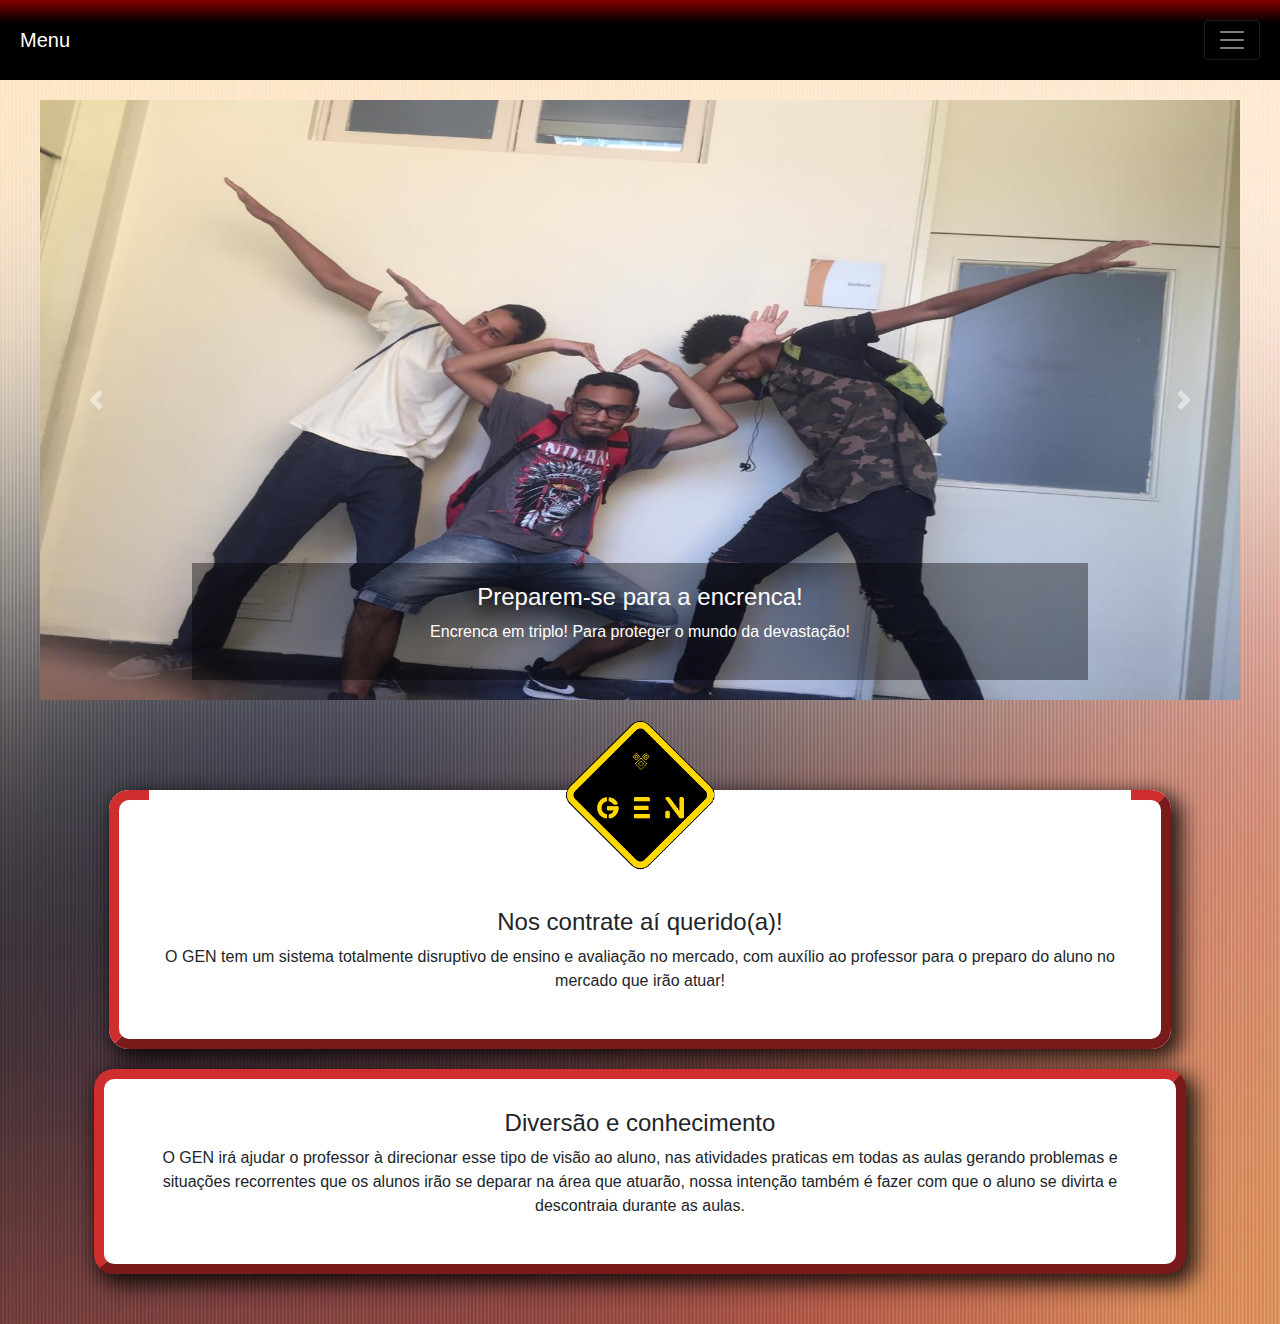
<file: index.html>
<!doctype html>
<html lang="pt-br">
  <head>
    <!-- Required meta tags -->
    <meta charset="utf-8">
    <meta name="viewport" content="width=device-width, initial-scale=1, shrink-to-fit=no">

    <!-- Bootstrap CSS -->
    <link rel="stylesheet" href="https://stackpath.bootstrapcdn.com/bootstrap/4.3.1/css/bootstrap.min.css" integrity="sha384-ggOyR0iXCbMQv3Xipma34MD+dH/1fQ784/j6cY/iJTQUOhcWr7x9JvoRxT2MZw1T" crossorigin="anonymous">
    <link rel="stylesheet" type="text/css" href="css/style.css">
    <link rel="icon" type="image/png" href="imgs/favicon.ico">
    <!-- Hotjar Tracking Code for https://hostgen.herokuapp.com/ -->
    <script>
        (function(h,o,t,j,a,r){
            h.hj=h.hj||function(){(h.hj.q=h.hj.q||[]).push(arguments)};
            h._hjSettings={hjid:1299390,hjsv:6};
            a=o.getElementsByTagName('head')[0];
            r=o.createElement('script');r.async=1;
            r.src=t+h._hjSettings.hjid+j+h._hjSettings.hjsv;
            a.appendChild(r);
        })(window,document,'https://static.hotjar.com/c/hotjar-','.js?sv=');
    </script>
    <title>GEN</title>
  </head>
  <body>
    <div class="container-fluid nav-index">
      <div class="row">
        <div class="col-md-1 col-lg-1 col-xl-1"></div>
        <nav class="navbar fixed-top navbar-dark bg-dark menu col-sm-12 col-md-12 col-lg-12 col-xl-12">
          <a class="navbar-brand" data-toggle="collapse" data-target="#navbarNavDropdown" aria-controls="navbarNavDropdown" aria-expanded="false" aria-label="Toggle navigation" href="#">Menu</a>
          <button class="navbar-toggler button-top" type="button" data-toggle="collapse" data-target="#navbarNavDropdown" aria-controls="navbarNavDropdown" aria-expanded="false" aria-label="Toggle navigation">
            <span class="navbar-toggler-icon"></span>
          </button>
          <div class="collapse navbar-collapse" id="navbarNavDropdown">
            <ul class="navbar-nav">
              <li class="nav-item active">
                <a class="nav-link" href="index.html">Home<span class="sr-only">(current)</span></a>
              </li>
              <li class="nav-item">
                <a class="nav-link" href="login.html">Login</a>
              </li>
              <li class="nav-item">
                <a class="nav-link" href="cadastro.html">Cadastrar</a>
              </li>
              <li class="nav-item">
                <a class="nav-link" href="contato.html">Contato</a>
              </li>
              <li class="nav-item">
                <a class="nav-link" href="quem.html">Quem Somos</a>
              </li>
            </ul>
          </div>
        </nav>
      </div>
        <div class="col-md-1 col-lg-1 col-xl-1"></div>
        </div>
      </nav>
      <div id="carouselExampleFade" class="carousel slide carousel-fade" data-ride="carousel">
        <div class="carousel-inner">
          <div class="carousel-item active carroimg">
            <img src="imgs/img1.jpeg" class="d-block w-100" alt="...">
            <div class="carousel-caption d-none d-md-block textcarro">
              <h4>Preparem-se para a encrenca!</h4>
              <p>Encrenca em triplo! Para proteger o mundo da devastação!</p>
            </div>
          </div>
          <div class="carousel-item carroimg">
            <img src="imgs/img2.jpeg" class="d-block w-100" alt="...">
            <div class="carousel-caption d-none d-md-block textcarro">
              <h4>Para unir todas as pessoas de nossa nação!</h4>
              <p>Para denunciar os males da rede e do servidor! Para estender o nosso poder às estrelas!</p>
            </div>
          </div>
          <div class="carousel-item carroimg">
            <img src="imgs/img3.jpeg" class="d-block w-100" alt="...">
            <div class="carousel-caption d-none d-md-block textcarro">
              <h4>Gabriel, Enos e Natan!</h4>
              <p>Equipe GEN decolando na velocidade da luz! Renda-se agora ou preparem-se para lutar!</p>
            </div>
          </div>
        </div>
        <a class="carousel-control-prev" href="#carouselExampleFade" role="button" data-slide="prev">
          <span class="carousel-control-prev-icon" aria-hidden="true"></span>
          <span class="sr-only">Previous</span>
        </a>
        <a class="carousel-control-next" href="#carouselExampleFade" role="button" data-slide="next">
          <span class="carousel-control-next-icon" aria-hidden="true"></span>
          <span class="sr-only">Next</span>
        </a>
      </div>
      <div class="row">
        <div class="col-sm-1 col-md-1 col-lg-1 col-xl-1"></div>
        <div class="col-sm-10 col-md-10 col-lg-10 col-xl-10">
          <fieldset class="topo">
          <legend><img src="imgs/logo.png" class="logo rubberBand"></legend>
          <h4>Nos contrate aí querido(a)!</h4>
          <p>O GEN tem um sistema  totalmente disruptivo de ensino e avaliação no mercado, com auxílio ao professor para o preparo do aluno no mercado que irão atuar!</p>
          </fieldset>
        </div>
        <div class="col-sm-1 col-md-1 col-lg-1 col-xl-1"></div>
      </div>
      <div class="row">
        <div class="col-sm-1 col-md-1 col-lg-1 col-xl-1"></div>
          <div class="col-sm-10 col-md-10 col-lg-10 col-xl-10 topo" style="margin-bottom: 50px;">
            <h4>Diversão e conhecimento</h4>
            <p>O GEN irá ajudar o professor à direcionar esse tipo de visão ao aluno, nas atividades praticas em todas as aulas gerando problemas e situações recorrentes que os alunos irão se deparar na área que atuarão, nossa intenção também é fazer com que o aluno se divirta e descontraia durante as aulas.</p>
          </div>
        <div class="col-sm-1 col-md-1 col-lg-1 col-xl-1"></div>
      </div>      
    </div>
    

    <!-- Optional JavaScript -->
    <!-- jQuery first, then Popper.js, then Bootstrap JS -->
    <script src="https://code.jquery.com/jquery-3.3.1.slim.min.js" integrity="sha384-q8i/X+965DzO0rT7abK41JStQIAqVgRVzpbzo5smXKp4YfRvH+8abtTE1Pi6jizo" crossorigin="anonymous"></script>
    <script src="https://cdnjs.cloudflare.com/ajax/libs/popper.js/1.14.7/umd/popper.min.js" integrity="sha384-UO2eT0CpHqdSJQ6hJty5KVphtPhzWj9WO1clHTMGa3JDZwrnQq4sF86dIHNDz0W1" crossorigin="anonymous"></script>
    <script src="https://stackpath.bootstrapcdn.com/bootstrap/4.3.1/js/bootstrap.min.js" integrity="sha384-JjSmVgyd0p3pXB1rRibZUAYoIIy6OrQ6VrjIEaFf/nJGzIxFDsf4x0xIM+B07jRM" crossorigin="anonymous"></script>
  </body>
</html>
</file>
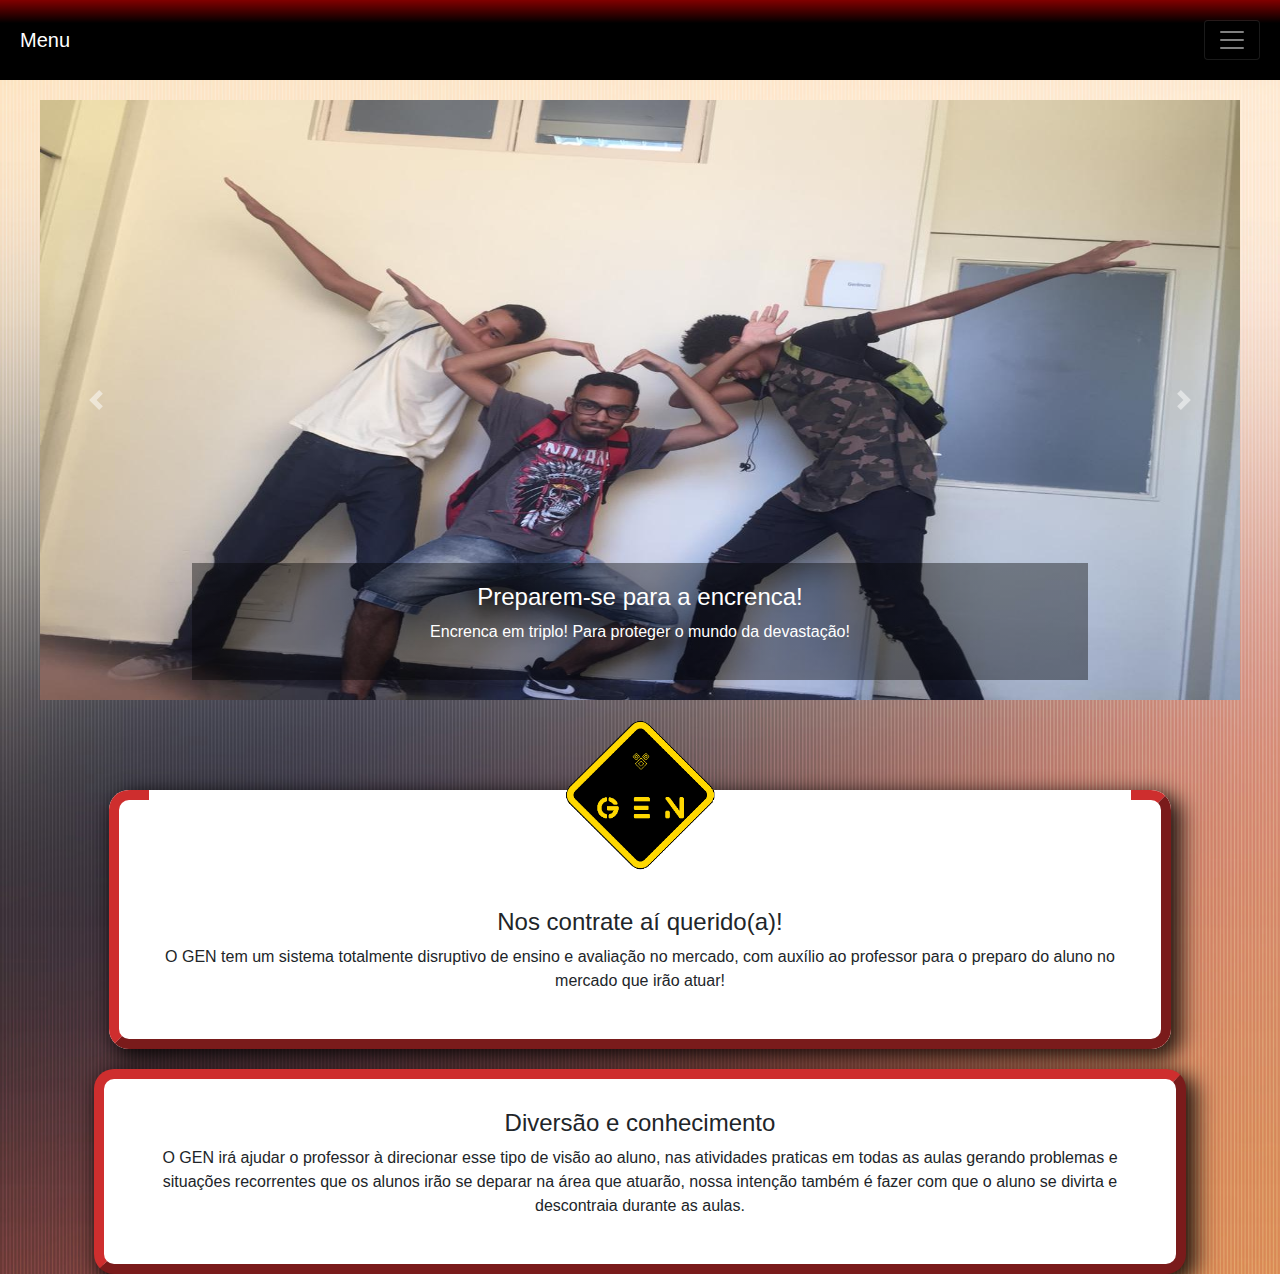
<file: pagina/index.html>
<!doctype html>
<html lang="pt-br">
  <head>
    <!-- Required meta tags -->
    <meta charset="utf-8">
    <meta name="viewport" content="width=device-width, initial-scale=1, shrink-to-fit=no">

    <!-- Bootstrap CSS -->
    <link rel="stylesheet" href="https://stackpath.bootstrapcdn.com/bootstrap/4.3.1/css/bootstrap.min.css" integrity="sha384-ggOyR0iXCbMQv3Xipma34MD+dH/1fQ784/j6cY/iJTQUOhcWr7x9JvoRxT2MZw1T" crossorigin="anonymous">
    <link rel="stylesheet" type="text/css" href="css/style.css">
    <link rel="icon" type="image/png" href="imgs/favicon.ico">

    <title>GEN</title>
  </head>
  <body>
    <div class="container-fluid nav-index">
      <div class="row">
        <div class="col-md-1 col-lg-1 col-xl-1"></div>
        <nav class="navbar fixed-top navbar-dark bg-dark menu col-sm-12 col-md-12 col-lg-12 col-xl-12">
          <a class="navbar-brand" data-toggle="collapse" data-target="#navbarNavDropdown" aria-controls="navbarNavDropdown" aria-expanded="false" aria-label="Toggle navigation" href="#">Menu</a>
          <button class="navbar-toggler button-top" type="button" data-toggle="collapse" data-target="#navbarNavDropdown" aria-controls="navbarNavDropdown" aria-expanded="false" aria-label="Toggle navigation">
            <span class="navbar-toggler-icon"></span>
          </button>
          <div class="collapse navbar-collapse" id="navbarNavDropdown">
            <ul class="navbar-nav">
              <li class="nav-item active">
                <a class="nav-link" href="index.html">Home<span class="sr-only">(current)</span></a>
              </li>
              <li class="nav-item">
                <a class="nav-link" href="login.html">Login</a>
              </li>
              <li class="nav-item">
                <a class="nav-link" href="cadastro.html">Cadastrar</a>
              </li>
              <li class="nav-item">
                <a class="nav-link" href="contato.html">Contato</a>
              </li>
              <li class="nav-item">
                <a class="nav-link" href="quem.html">Quem Somos</a>
              </li>
            </ul>
          </div>
        </nav>
      </div>
        <div class="col-md-1 col-lg-1 col-xl-1"></div>
        </div>
      </nav>
      <div id="carouselExampleFade" class="carousel slide carousel-fade" data-ride="carousel">
        <div class="carousel-inner">
          <div class="carousel-item active carroimg">
            <img src="imgs/img1.jpeg" class="d-block w-100" alt="...">
            <div class="carousel-caption d-none d-md-block textcarro">
              <h4>Preparem-se para a encrenca!</h4>
              <p>Encrenca em triplo! Para proteger o mundo da devastação!</p>
            </div>
          </div>
          <div class="carousel-item carroimg">
            <img src="imgs/img2.jpeg" class="d-block w-100" alt="...">
            <div class="carousel-caption d-none d-md-block textcarro">
              <h4>Para unir todas as pessoas de nossa nação!</h4>
              <p>Para denunciar os males da rede e do servidor! Para estender o nosso poder às estrelas!</p>
            </div>
          </div>
          <div class="carousel-item carroimg">
            <img src="imgs/img3.jpeg" class="d-block w-100" alt="...">
            <div class="carousel-caption d-none d-md-block textcarro">
              <h4>Gabriel, Enos e Natan!</h4>
              <p>Equipe GEN decolando na velocidade da luz! Renda-se agora ou preparem-se para lutar!</p>
            </div>
          </div>
        </div>
        <a class="carousel-control-prev" href="#carouselExampleFade" role="button" data-slide="prev">
          <span class="carousel-control-prev-icon" aria-hidden="true"></span>
          <span class="sr-only">Previous</span>
        </a>
        <a class="carousel-control-next" href="#carouselExampleFade" role="button" data-slide="next">
          <span class="carousel-control-next-icon" aria-hidden="true"></span>
          <span class="sr-only">Next</span>
        </a>
      </div>
      <div class="row">
        <div class="col-sm-1 col-md-1 col-lg-1 col-xl-1"></div>
        <div class="col-sm-10 col-md-10 col-lg-10 col-xl-10">
          <fieldset class="topo">
          <legend><img src="imgs/logo.png" class="logo"></legend>
          <h4>Nos contrate aí querido(a)!</h4>
          <p>O GEN tem um sistema  totalmente disruptivo de ensino e avaliação no mercado, com auxílio ao professor para o preparo do aluno no mercado que irão atuar!</p>
          </fieldset>
        </div>
        <div class="col-sm-1 col-md-1 col-lg-1 col-xl-1"></div>
      </div>
      <div class="row">
        <div class="col-sm-1 col-md-1 col-lg-1 col-xl-1"></div>
          <div class="col-sm-10 col-md-10 col-lg-10 col-xl-10 topo">
            <h4>Diversão e conhecimento</h4>
            <p>O GEN irá ajudar o professor à direcionar esse tipo de visão ao aluno, nas atividades praticas em todas as aulas gerando problemas e situações recorrentes que os alunos irão se deparar na área que atuarão, nossa intenção também é fazer com que o aluno se divirta e descontraia durante as aulas.</p>
          </div>
        <div class="col-sm-1 col-md-1 col-lg-1 col-xl-1"></div>
      </div>      
    </div>
    

    <!-- Optional JavaScript -->
    <!-- jQuery first, then Popper.js, then Bootstrap JS -->
    <script src="https://code.jquery.com/jquery-3.3.1.slim.min.js" integrity="sha384-q8i/X+965DzO0rT7abK41JStQIAqVgRVzpbzo5smXKp4YfRvH+8abtTE1Pi6jizo" crossorigin="anonymous"></script>
    <script src="https://cdnjs.cloudflare.com/ajax/libs/popper.js/1.14.7/umd/popper.min.js" integrity="sha384-UO2eT0CpHqdSJQ6hJty5KVphtPhzWj9WO1clHTMGa3JDZwrnQq4sF86dIHNDz0W1" crossorigin="anonymous"></script>
    <script src="https://stackpath.bootstrapcdn.com/bootstrap/4.3.1/js/bootstrap.min.js" integrity="sha384-JjSmVgyd0p3pXB1rRibZUAYoIIy6OrQ6VrjIEaFf/nJGzIxFDsf4x0xIM+B07jRM" crossorigin="anonymous"></script>
  </body>
</html>
</file>
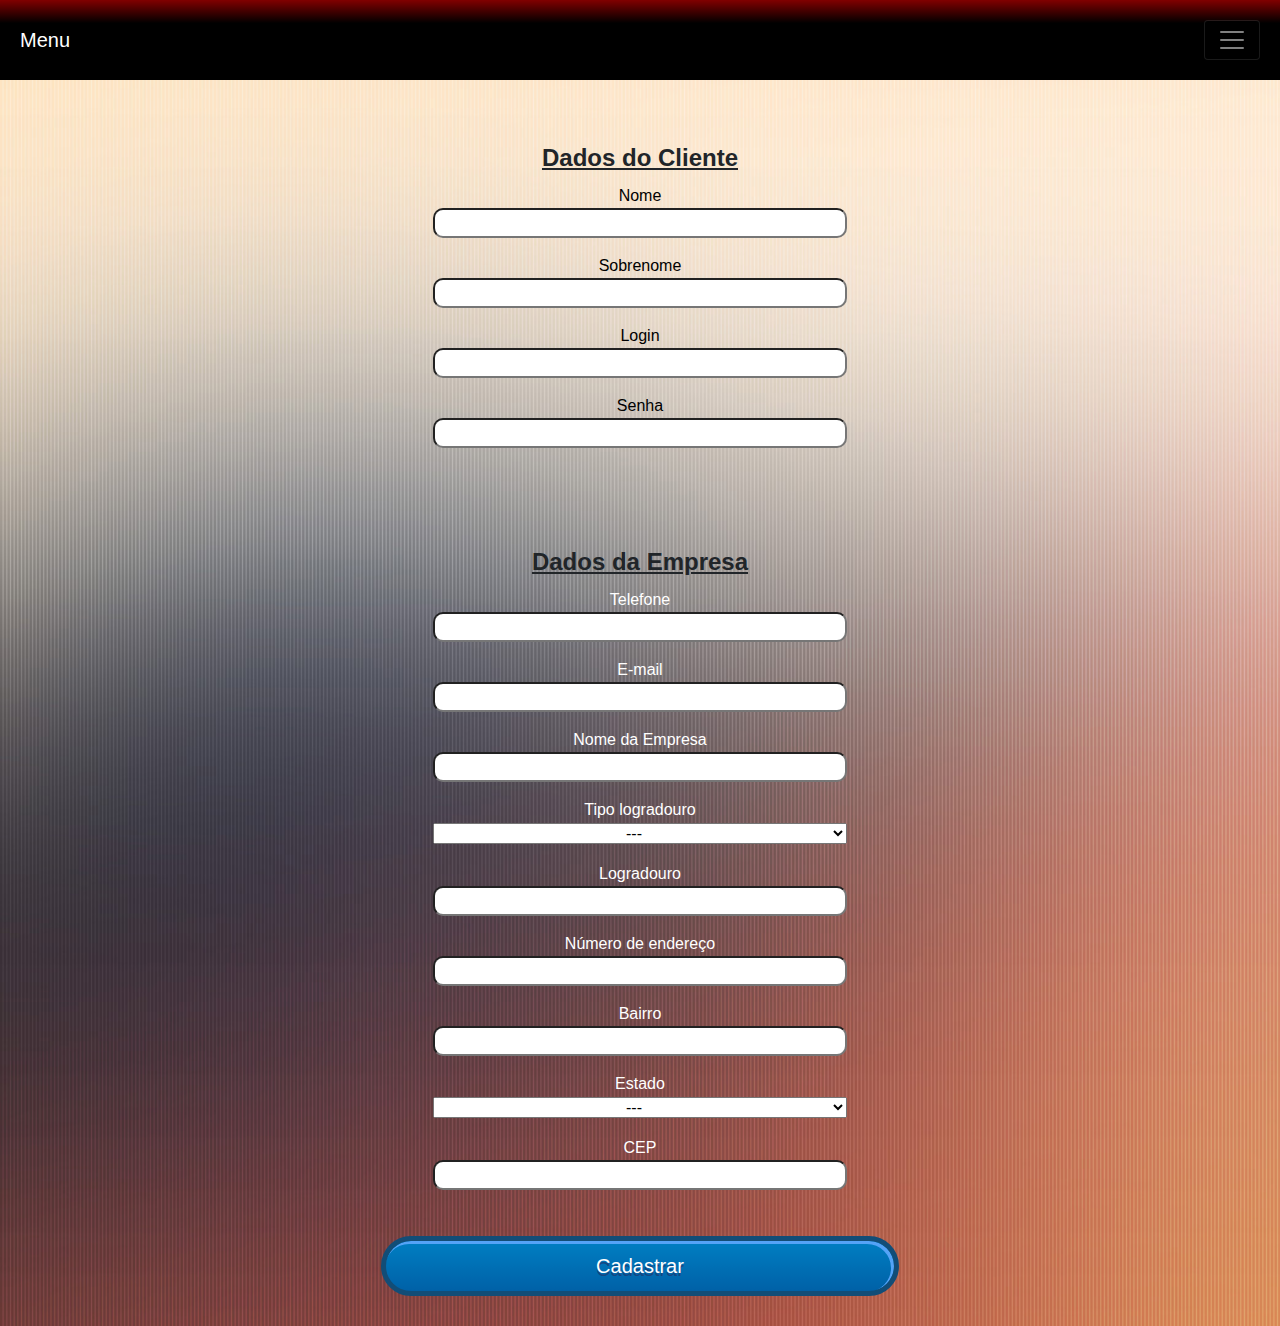
<file: cadastro.html>
<!doctype html>
<html lang="pt-br">
  <head>
    <!-- Required meta tags -->
    <meta charset="utf-8">
    <meta name="viewport" content="width=device-width, initial-scale=1, shrink-to-fit=no">

    <!-- Bootstrap CSS -->
    <link rel="stylesheet" href="https://stackpath.bootstrapcdn.com/bootstrap/4.3.1/css/bootstrap.min.css" integrity="sha384-ggOyR0iXCbMQv3Xipma34MD+dH/1fQ784/j6cY/iJTQUOhcWr7x9JvoRxT2MZw1T" crossorigin="anonymous">
    <link rel="stylesheet" type="text/css" href="css/style.css">
    <link rel="icon" type="image/png" href="imgs/favicon.ico">
    <!-- Hotjar Tracking Code for https://hostgen.herokuapp.com/ -->
    <script>
        (function(h,o,t,j,a,r){
            h.hj=h.hj||function(){(h.hj.q=h.hj.q||[]).push(arguments)};
            h._hjSettings={hjid:1299390,hjsv:6};
            a=o.getElementsByTagName('head')[0];
            r=o.createElement('script');r.async=1;
            r.src=t+h._hjSettings.hjid+j+h._hjSettings.hjsv;
            a.appendChild(r);
        })(window,document,'https://static.hotjar.com/c/hotjar-','.js?sv=');
    </script>
    <title>GEN - Cadastrar</title>
  </head>
  <body>
    <div class="container-fluid nav-index">
        <nav class="navbar fixed-top navbar-dark bg-dark menu col-sm-12 col-md-12 col-lg-12 col-xl-12">
          <a class="navbar-brand" data-toggle="collapse" data-target="#navbarNavDropdown" aria-controls="navbarNavDropdown" aria-expanded="false" aria-label="Toggle navigation" href="#">Menu</a>
          <button class="navbar-toggler button-top" type="button" data-toggle="collapse" data-target="#navbarNavDropdown" aria-controls="navbarNavDropdown" aria-expanded="false" aria-label="Toggle navigation">
            <span class="navbar-toggler-icon"></span>
          </button>
          <div class="collapse navbar-collapse" id="navbarNavDropdown">
            <ul class="navbar-nav">
              <li class="nav-item">
                <a class="nav-link" href="index.html">Home<span class="sr-only">(current)</span></a>
              </li>
              <li class="nav-item">
                <a class="nav-link" href="login.html">Login</a>
              </li>
              <li class="nav-item active">
                <a class="nav-link" href="cadastro.html">Cadastrar</a>
              </li>
              <li class="nav-item">
                <a class="nav-link" href="contato.html">Contato</a>
              </li>
              <li class="nav-item">
                <a class="nav-link" href="quem.html">Quem Somos</a>
              </li>
            </ul>
          </div>
        </nav>
        <div class="row">
        <div class="col-sm-1 col-md-1 col-lg-1 col-xl-1"></div>
        <form name="form_clie" method="POST" action="cadastrar_cliente.php" class="cad col-sm-10 col-md-10 col-lg-10 col-xl-10">
          <fieldset class="cad">
          <legend class="lgndcad">Dados do Cliente</legend>
          <p style="text-align: center; margin: 0 auto; color: #000;">Nome</p>
          <input type="text" name="nome" required><p></p>
          <p style="text-align: center; margin: 0 auto; color: #000;">Sobrenome</p>
          <input type="text" name="sobrenome" required><p></p>
          <p style="text-align: center; margin: 0 auto; color: #000;">Login</p>
          <input type="text" name="login" required><p></p>
          <p style="text-align: center; margin: 0 auto; color: #000;">Senha</p>
          <input type="password" name="senha" required><p></p>
          </fieldset>
          <fieldset class="cad">
          <legend class="lgndcad">Dados da Empresa</legend>
          <p style="text-align: center; margin: 0 auto; color: #fff;">Telefone</p>
          <input type="number" name="telefone" required><p></p>
          <p style="text-align: center; margin: 0 auto; color: #fff;">E-mail</p>
          <input type="email" name="email" required><p></p>
          <p style="text-align: center; margin: 0 auto; color: #fff;">Nome da Empresa</p>
          <input type="text" name="empresa" required><p></p>
          <p style="text-align: center; margin: 0 auto; color: #fff;">Tipo logradouro</p>
          <select name="tipo_logradouro" required>
                    <option value="">---</option>
                    <option>Rua</option>
                    <option>Avenida</option>
                    <option>Condomínio</option>
                    <option>Alameda</option>
          </select><p></p>
          <p style="text-align: center; margin: 0 auto; color: #fff;">Logradouro</p>
          <input type="text" name="logradouro" required><p></p>
          <p style="text-align: center; margin: 0 auto; color: #fff;">Número de endereço</p>
          <input type="number" name="numero" required><p></p>
          <p style="text-align: center; margin: 0 auto; color: #fff;">Bairro</p>
          <input type="text" name="bairro" required><p></p>
          <p style="text-align: center; margin: 0 auto; color: #fff;">Estado</p>
          <select name="estado" required>
            <option value="">---</option>
            <option>Acre - AC</option>
            <option>Alagoas - AL</option>
            <option>Amapá - AP</option>
            <option>Amazonas - AM</option>
            <option>Bahia  - BA</option>
            <option>Ceará - CE</option>
            <option>Distrito Federal  - DF</option>
            <option>Espírito Santo - ES</option>
            <option>Goiás - GO</option>
            <option>Maranhão - MA</option>
            <option>Mato Grosso - MT</option>
            <option>Mato Grosso do Sul - MS</option>
            <option>Minas Gerais - MG</option>
            <option>Pará - PA</option>
            <option>Paraíba - PB</option>
            <option>Paraná - PR</option>
            <option>Pernambuco - PE</option>
            <option>Piauí - PI</option>
            <option>Rio de Janeiro - RJ</option>
            <option>Rio Grande do Norte - RN</option>
            <option>Rio Grande do Sul - RS</option>
            <option>Rondônia - RO</option>
            <option>Roraima - RR</option>
            <option>Santa Catarina - SC</option>
            <option>São Paulo - SP</option>
            <option>Sergipe - SE</option>
            <option>Tocantins - TO</option>
          </select><p></p>
          <p style="text-align: center; margin: 0 auto; color: #fff;">CEP</p>
          <input type="number" required name="cep"><p></p>
          </fieldset>
          <input type="submit" value="Cadastrar" name="cadastrar" class="cadastrar"  onclick="return validar()">
        </form>
        <div class="col-sm-1 col-md-1 col-lg-1 col-xl-1"></div>
      </div>
    </div>

    <!-- Optional JavaScript -->
    <!-- jQuery first, then Popper.js, then Bootstrap JS -->
    <script src="https://code.jquery.com/jquery-3.3.1.slim.min.js" integrity="sha384-q8i/X+965DzO0rT7abK41JStQIAqVgRVzpbzo5smXKp4YfRvH+8abtTE1Pi6jizo" crossorigin="anonymous">
     //Jquery//



    </script>
    <script src="https://cdnjs.cloudflare.com/ajax/libs/popper.js/1.14.7/umd/popper.min.js" integrity="sha384-UO2eT0CpHqdSJQ6hJty5KVphtPhzWj9WO1clHTMGa3JDZwrnQq4sF86dIHNDz0W1" crossorigin="anonymous"></script>
    <script src="https://stackpath.bootstrapcdn.com/bootstrap/4.3.1/js/bootstrap.min.js" integrity="sha384-JjSmVgyd0p3pXB1rRibZUAYoIIy6OrQ6VrjIEaFf/nJGzIxFDsf4x0xIM+B07jRM" crossorigin="anonymous"></script>
  </body>
</html>
</file>
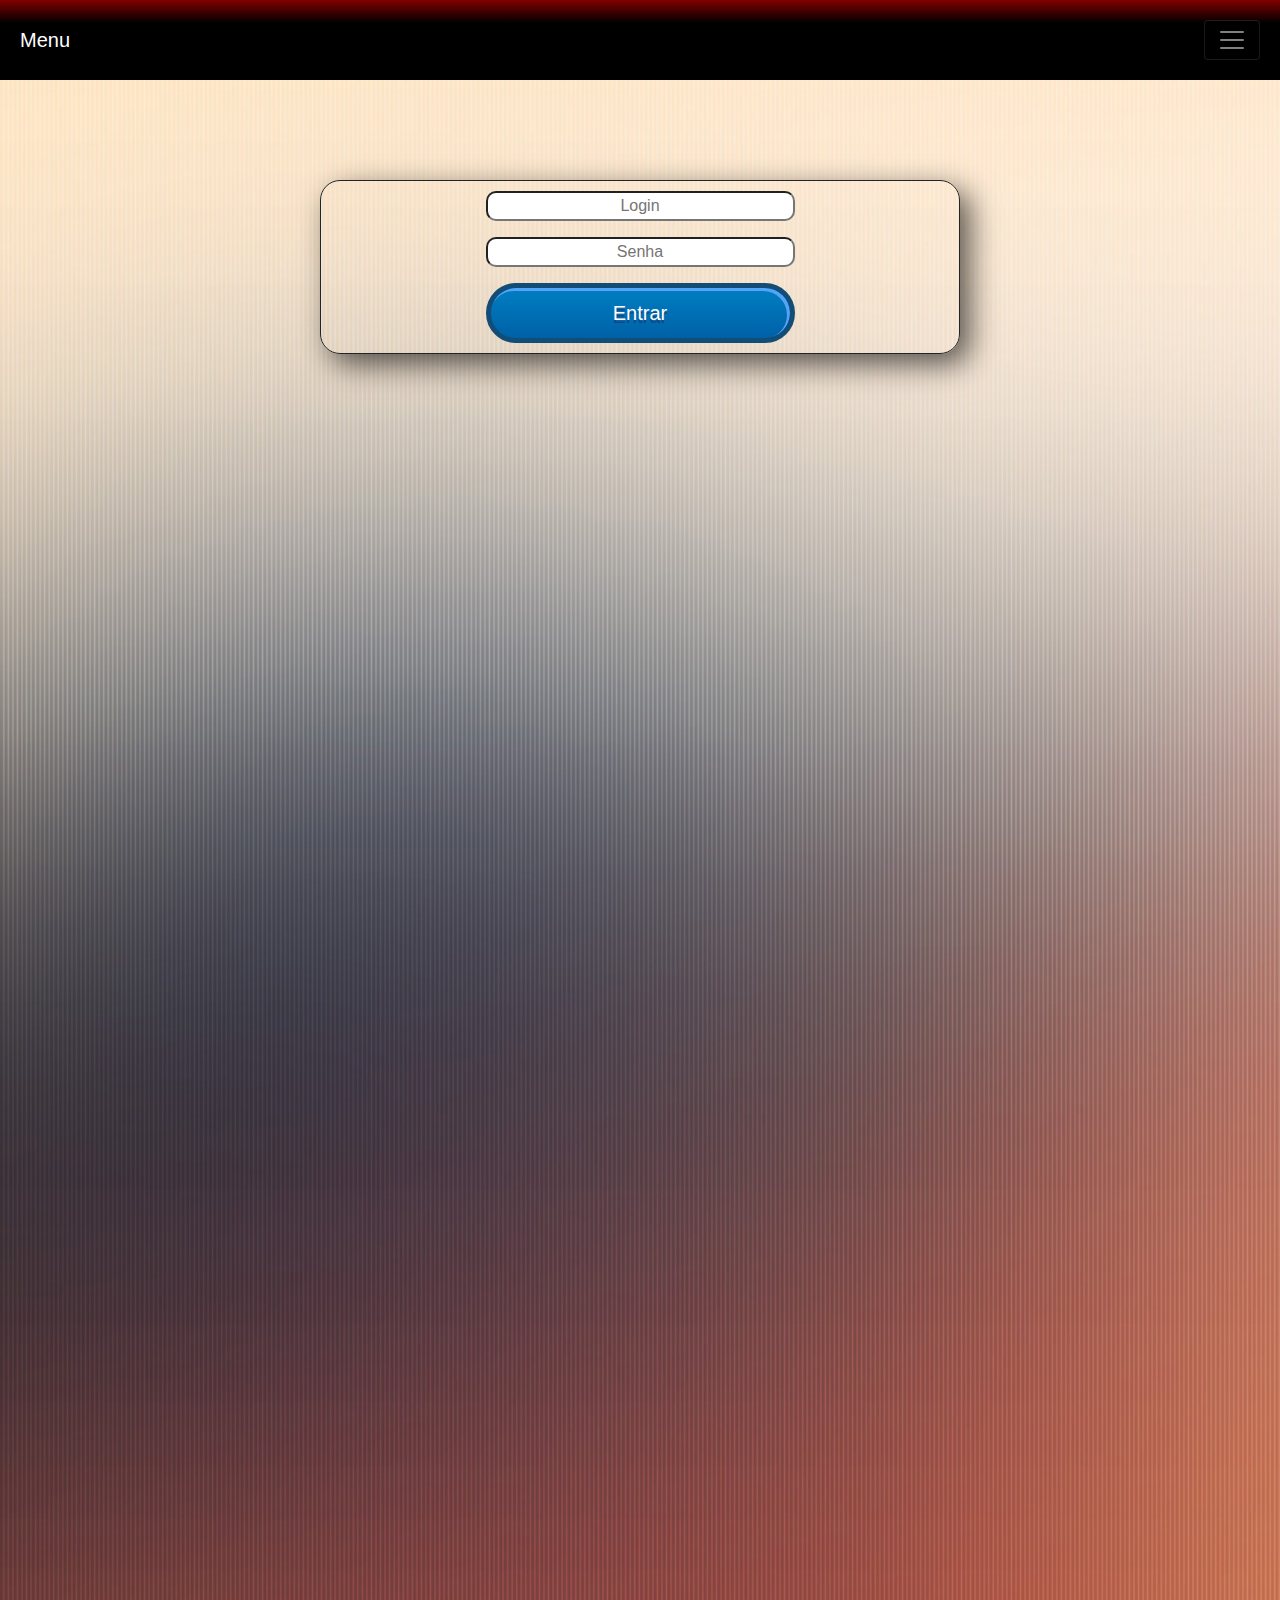
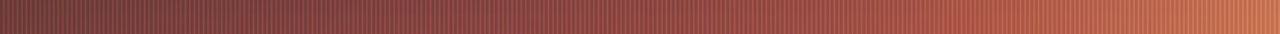
<file: login.html>
<!doctype html>
<html lang="pt-br">
  <head>
    <!-- Required meta tags -->
    <meta charset="utf-8">
    <meta name="viewport" content="width=device-width, initial-scale=1, shrink-to-fit=no">

    <!-- Bootstrap CSS -->
    <link rel="stylesheet" href="https://stackpath.bootstrapcdn.com/bootstrap/4.3.1/css/bootstrap.min.css" integrity="sha384-ggOyR0iXCbMQv3Xipma34MD+dH/1fQ784/j6cY/iJTQUOhcWr7x9JvoRxT2MZw1T" crossorigin="anonymous">
    <link rel="stylesheet" type="text/css" href="css/style.css">
    <link rel="icon" type="image/png" href="imgs/favicon.ico">
    <!-- Hotjar Tracking Code for https://hostgen.herokuapp.com/ -->
    <script>
        (function(h,o,t,j,a,r){
            h.hj=h.hj||function(){(h.hj.q=h.hj.q||[]).push(arguments)};
            h._hjSettings={hjid:1299390,hjsv:6};
            a=o.getElementsByTagName('head')[0];
            r=o.createElement('script');r.async=1;
            r.src=t+h._hjSettings.hjid+j+h._hjSettings.hjsv;
            a.appendChild(r);
        })(window,document,'https://static.hotjar.com/c/hotjar-','.js?sv=');
    </script>
    <title>GEN - Login</title>
  </head>
  <body>
    <div class="container-fluid nav-index">
        <nav class="navbar fixed-top navbar-dark bg-dark menu col-sm-12 col-md-12 col-lg-12 col-xl-12">
          <a class="navbar-brand" data-toggle="collapse" data-target="#navbarNavDropdown" aria-controls="navbarNavDropdown" aria-expanded="false" aria-label="Toggle navigation" href="#">Menu</a>
          <button class="navbar-toggler button-top" type="button" data-toggle="collapse" data-target="#navbarNavDropdown" aria-controls="navbarNavDropdown" aria-expanded="false" aria-label="Toggle navigation">
            <span class="navbar-toggler-icon"></span>
          </button>
          <div class="collapse navbar-collapse" id="navbarNavDropdown">
            <ul class="navbar-nav">
              <li class="nav-item">
                <a class="nav-link" href="index.html">Home<span class="sr-only">(current)</span></a>
              </li>
              <li class="nav-item active">
                <a class="nav-link" href="login.html">Login</a>
              </li>
              <li class="nav-item">
                <a class="nav-link" href="cadastro.html">Cadastrar</a>
              </li>
              <li class="nav-item">
                <a class="nav-link" href="contato.html">Contato</a>
              </li>
              <li class="nav-item">
                <a class="nav-link" href="quem.html">Quem Somos</a>
              </li>
            </ul>
          </div>
        </nav>
        <div class="row">
        <div class="col-sm-3 col-md-3 col-lg-3 col-xl-3"></div>
        <form class="login col-sm-6 col-md-6 col-lg-6 col-xl-6">
          <fieldset>
            <input type="text" name="login" required placeholder="Login"><p></p>
            <input type="text" name="senha" required placeholder="Senha"><p></p>
            <input type="submit" name="logar" class="cadastrar" value="Entrar">
          </fieldset>
        </form>
        <div class="col-sm-3 col-md-3 col-lg-3 col-xl-3"></div>
        </div>
    </div>
    

    <!-- Optional JavaScript -->
    <!-- jQuery first, then Popper.js, then Bootstrap JS -->
    <script src="https://code.jquery.com/jquery-3.3.1.slim.min.js" integrity="sha384-q8i/X+965DzO0rT7abK41JStQIAqVgRVzpbzo5smXKp4YfRvH+8abtTE1Pi6jizo" crossorigin="anonymous"></script>
    <script src="https://cdnjs.cloudflare.com/ajax/libs/popper.js/1.14.7/umd/popper.min.js" integrity="sha384-UO2eT0CpHqdSJQ6hJty5KVphtPhzWj9WO1clHTMGa3JDZwrnQq4sF86dIHNDz0W1" crossorigin="anonymous"></script>
    <script src="https://stackpath.bootstrapcdn.com/bootstrap/4.3.1/js/bootstrap.min.js" integrity="sha384-JjSmVgyd0p3pXB1rRibZUAYoIIy6OrQ6VrjIEaFf/nJGzIxFDsf4x0xIM+B07jRM" crossorigin="anonymous"></script>
  </body>
</html>
</file>
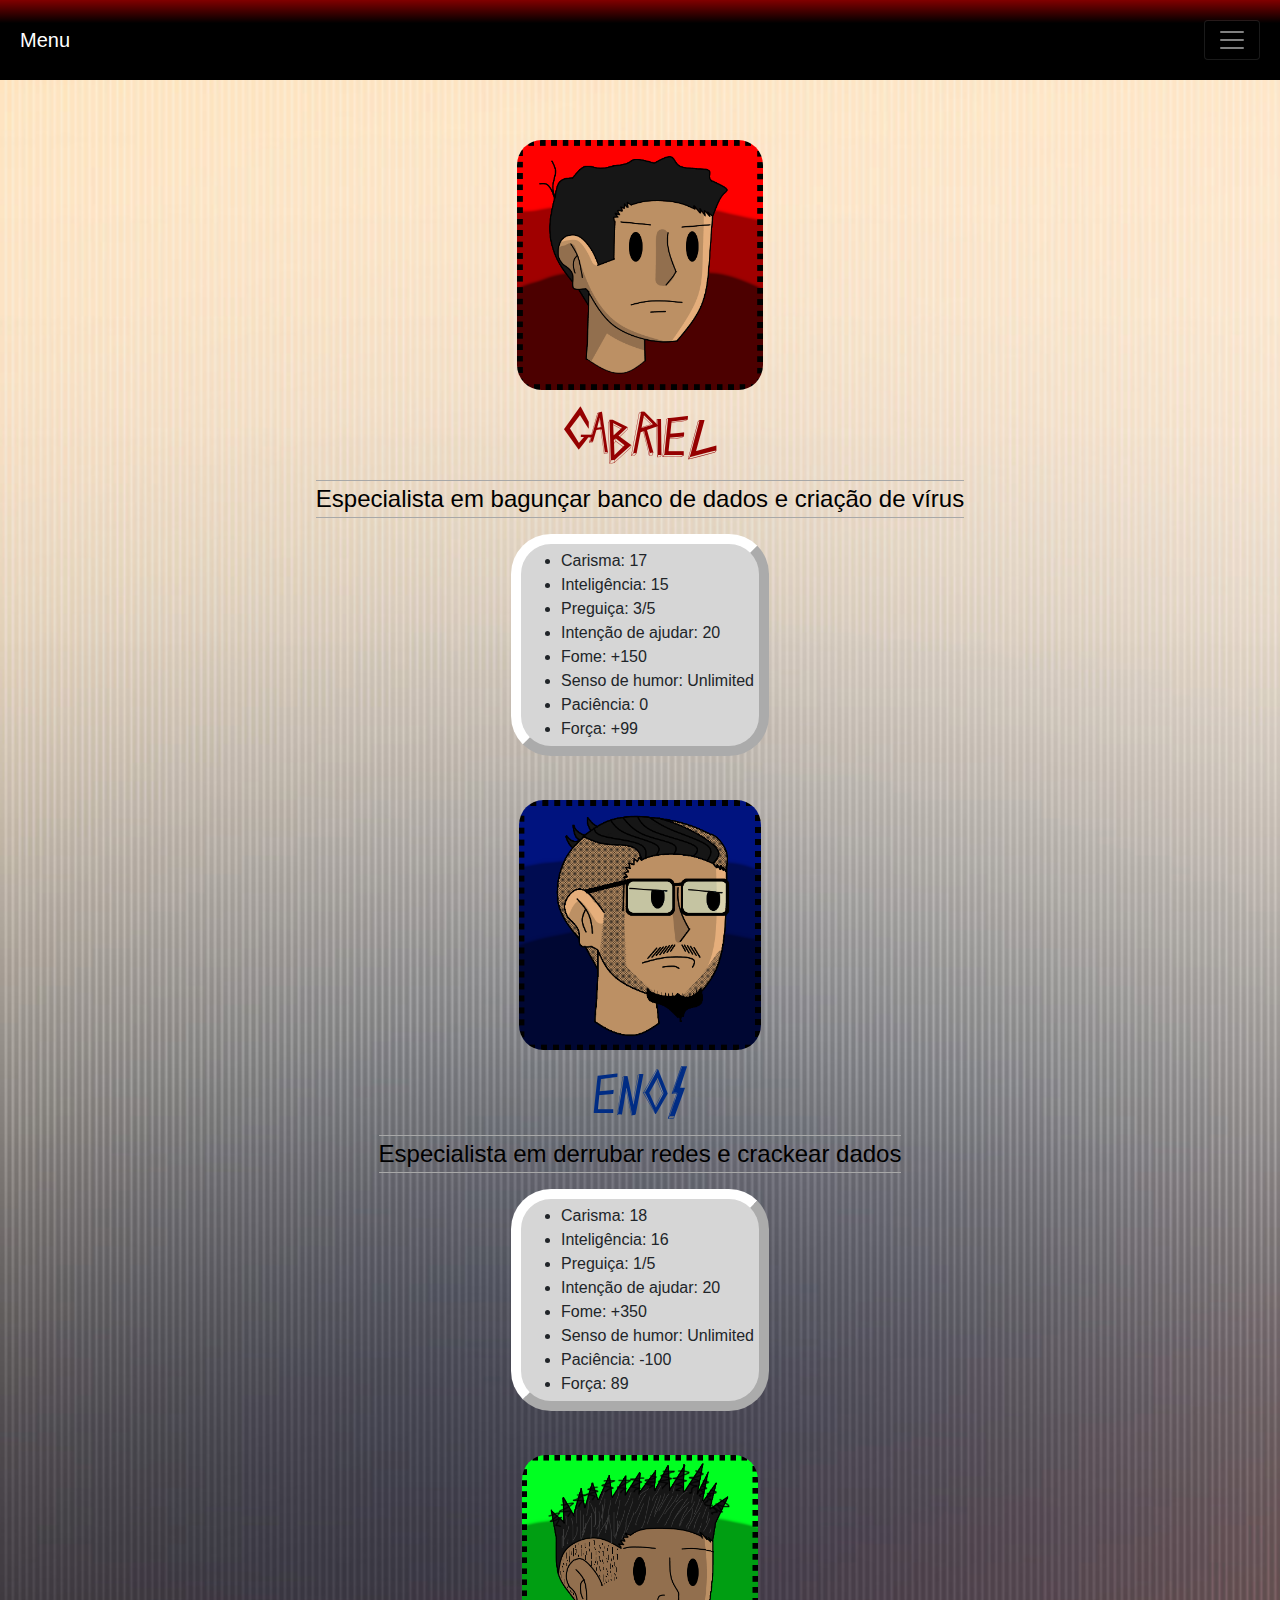
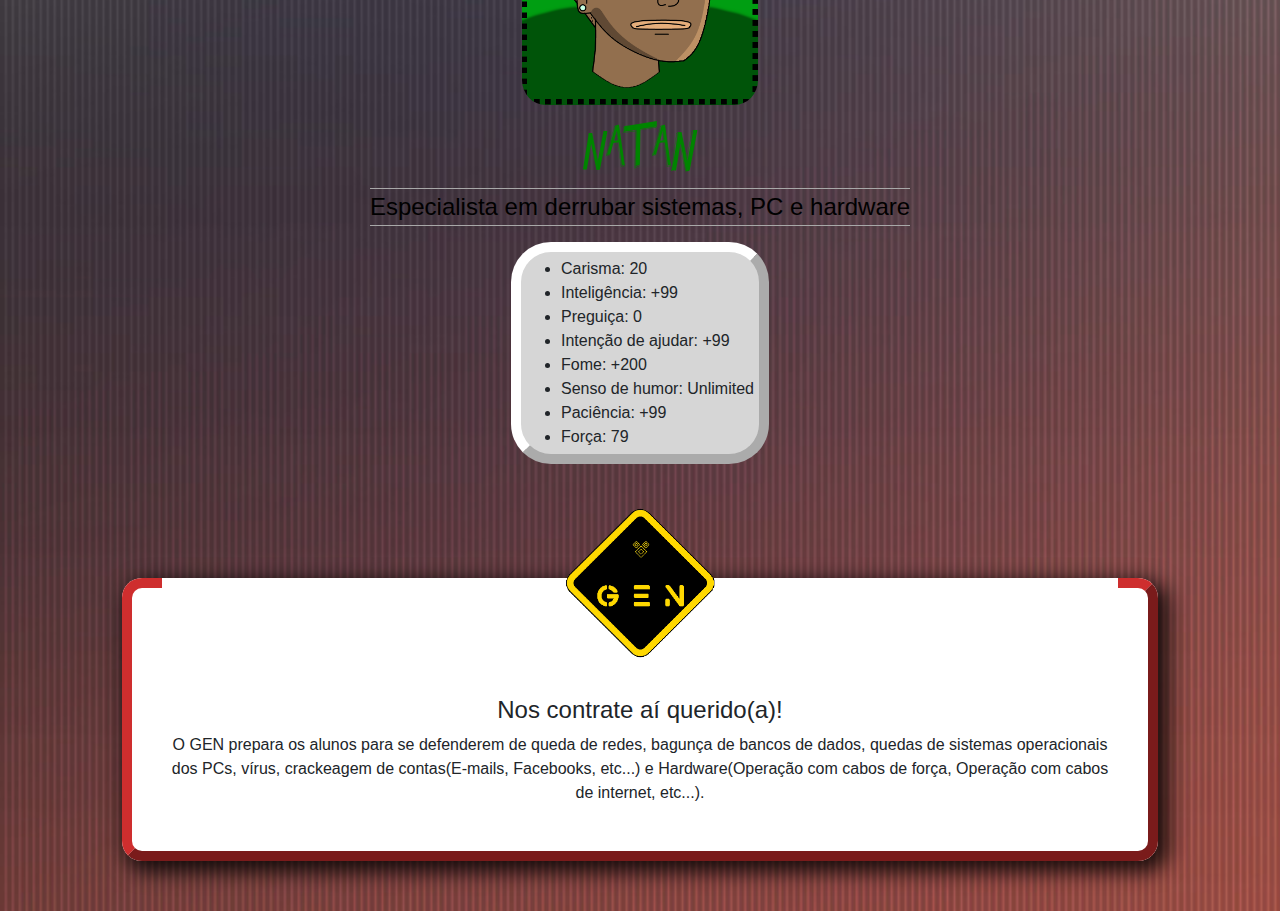
<file: quem.html>
<!doctype html>
<html lang="pt-br">
  <head>
    <!-- Required meta tags -->
    <meta charset="utf-8">
    <meta name="viewport" content="width=device-width, initial-scale=1, shrink-to-fit=no">

    <!-- Bootstrap CSS -->
    <link rel="stylesheet" href="https://stackpath.bootstrapcdn.com/bootstrap/4.3.1/css/bootstrap.min.css" integrity="sha384-ggOyR0iXCbMQv3Xipma34MD+dH/1fQ784/j6cY/iJTQUOhcWr7x9JvoRxT2MZw1T" crossorigin="anonymous">
    <link rel="stylesheet" type="text/css" href="css/style.css">
    <link rel="icon" type="image/png" href="imgs/favicon.ico">
    <!-- Hotjar Tracking Code for https://hostgen.herokuapp.com/ -->
    <script>
        (function(h,o,t,j,a,r){
            h.hj=h.hj||function(){(h.hj.q=h.hj.q||[]).push(arguments)};
            h._hjSettings={hjid:1299390,hjsv:6};
            a=o.getElementsByTagName('head')[0];
            r=o.createElement('script');r.async=1;
            r.src=t+h._hjSettings.hjid+j+h._hjSettings.hjsv;
            a.appendChild(r);
        })(window,document,'https://static.hotjar.com/c/hotjar-','.js?sv=');
    </script>
    <title>GEN - Quem somos</title>
  </head>
  <body>
    <div class="container-fluid nav-index">
        <nav class="navbar fixed-top navbar-dark bg-dark menu col-sm-12 col-md-12 col-lg-12 col-xl-12">
          <a class="navbar-brand" data-toggle="collapse" data-target="#navbarNavDropdown" aria-controls="navbarNavDropdown" aria-expanded="false" aria-label="Toggle navigation" href="#">Menu</a>
          <button class="navbar-toggler button-top" type="button" data-toggle="collapse" data-target="#navbarNavDropdown" aria-controls="navbarNavDropdown" aria-expanded="false" aria-label="Toggle navigation">
            <span class="navbar-toggler-icon"></span>
          </button>
          <div class="collapse navbar-collapse" id="navbarNavDropdown">
            <ul class="navbar-nav">
              <li class="nav-item">
                <a class="nav-link" href="index.html">Home<span class="sr-only">(current)</span></a>
              </li>
              <li class="nav-item">
                <a class="nav-link" href="login.html">Login</a>
              </li>
              <li class="nav-item">
                <a class="nav-link" href="cadastro.html">Cadastrar</a>
              </li>
              <li class="nav-item">
                <a class="nav-link" href="contato.html">Contato</a>
              </li>
              <li class="nav-item active">
                <a class="nav-link" href="quem.html">Quem Somos</a>
              </li>
            </ul>
          </div>
        </nav>
      <div class="row first">
        <div class="col-sm-1 col-md-1 col-lg-1 col-xl-1"></div>
        <label class="ficha col-sm-10 col-md-10 col-lg-10 col-xl-10">
          <fieldset>
            <legend>
            <img src="imgs/felix.png" class="imgficha rubberBand" alt="Felix"><p></p>
            <img src="imgs/gabriel.png" class="rubberBand"><p></p>
            <label class="titulo">Especialista em bagunçar banco de dados e criação de vírus</label>
            </legend>
            <label>
            <ul class="dados rubberBand">
              <li>Carisma: 17</li>
              <li>Inteligência: 15</li>
              <li>Preguiça: 3/5</li>
              <li>Intenção de ajudar: 20</li>
              <li>Fome: +150</li>
              <li>Senso de humor: Unlimited</li>
              <li>Paciência: 0</li>
              <li>Força: +99</li>
            </ul> 
            </label>
          </fieldset>  
        </label>
        <div class="col-sm-1 col-md-1 col-lg-1 col-xl-1"></div>
      </div>      
      <div class="row">
        <div class="col-sm-1 col-md-1 col-lg-1 col-xl-1"></div>
        <label class="ficha col-sm-10 col-md-10 col-lg-10 col-xl-10">
          <fieldset>
            <legend>
            <img src="imgs/eu.png" class="imgficha rubberBand" alt="Enos"><p></p>
            <img src="imgs/enos.png" class="rubberBand"><p></p>
            <label class="titulo">Especialista em derrubar redes e crackear dados</label>
            </legend>
            <label>
            <ul class="dados rubberBand">
              <li>Carisma: 18</li>
              <li>Inteligência: 16</li>
              <li>Preguiça: 1/5</li>
              <li>Intenção de ajudar: 20</li>
              <li>Fome: +350</li>
              <li>Senso de humor: Unlimited</li>
              <li>Paciência: -100</li>
              <li>Força: 89</li>
            </ul> 
            </label>
          </fieldset>  
        </label>
        <div class="col-sm-1 col-md-1 col-lg-1 col-xl-1"></div>
      </div>      
      <div class="row">
        <div class="col-sm-1 col-md-1 col-lg-1 col-xl-1"></div>
        <label class="ficha col-sm-10 col-md-10 col-lg-10 col-xl-10">
          <fieldset>
            <legend>
            <img src="imgs/natan.png" class="imgficha rubberBand" alt="Natan"><p></p>
            <img src="imgs/natann.png" class="rubberBand"><p></p>
            <label class="titulo">Especialista em derrubar sistemas, PC e hardware</label>
            </legend>
            <label>
            <ul class="dados rubberBand">
              <li>Carisma: 20</li>
              <li>Inteligência: +99</li>
              <li>Preguiça: 0</li>
              <li>Intenção de ajudar: +99</li>
              <li>Fome: +200</li>
              <li>Senso de humor: Unlimited</li>
              <li>Paciência: +99</li>
              <li>Força: 79</li>
            </ul> 
            </label>
          </fieldset>  
        </label>
        <div class="col-sm-1 col-md-1 col-lg-1 col-xl-1"></div>
      </div>
      <div class="row">
        <div class="col-sm-1 col-md-1 col-lg-1 col-xl-1"></div>
        <div class="col-sm-10 col-md-10 col-lg-10 col-xl-10">
          <fieldset class="topo" style="margin-bottom: 50px;">
          <legend><img src="imgs/logo.png" class="logo rubberBand"></legend>
          <h4>Nos contrate aí querido(a)!</h4>
          <p>O GEN prepara os alunos para se defenderem de queda de redes, bagunça de bancos de dados, quedas de sistemas operacionais dos PCs, vírus, crackeagem de contas(E-mails, Facebooks, etc...) e Hardware(Operação com cabos de força, Operação com cabos de internet, etc...).</p>
          </fieldset>
        </div>
        <div class="col-sm-1 col-md-1 col-lg-1 col-xl-1"></div>
      </div>      
    </div>
    

    <!-- Optional JavaScript -->
    <!-- jQuery first, then Popper.js, then Bootstrap JS -->
    <script src="https://code.jquery.com/jquery-3.3.1.slim.min.js" integrity="sha384-q8i/X+965DzO0rT7abK41JStQIAqVgRVzpbzo5smXKp4YfRvH+8abtTE1Pi6jizo" crossorigin="anonymous"></script>
    <script src="https://cdnjs.cloudflare.com/ajax/libs/popper.js/1.14.7/umd/popper.min.js" integrity="sha384-UO2eT0CpHqdSJQ6hJty5KVphtPhzWj9WO1clHTMGa3JDZwrnQq4sF86dIHNDz0W1" crossorigin="anonymous"></script>
    <script src="https://stackpath.bootstrapcdn.com/bootstrap/4.3.1/js/bootstrap.min.js" integrity="sha384-JjSmVgyd0p3pXB1rRibZUAYoIIy6OrQ6VrjIEaFf/nJGzIxFDsf4x0xIM+B07jRM" crossorigin="anonymous"></script>
  </body>
</html>
</file>
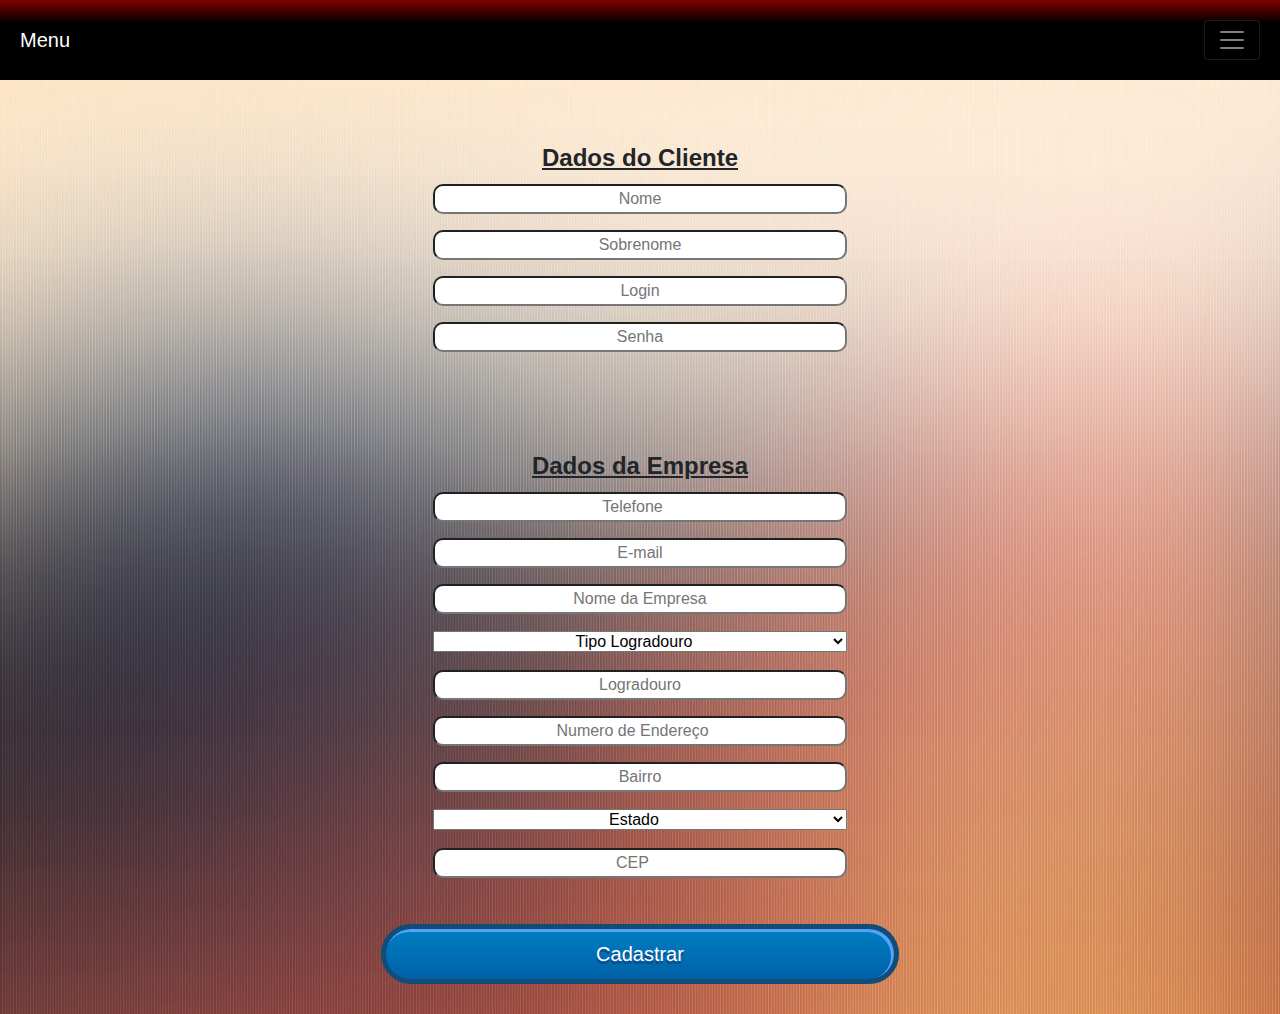
<file: pagina/cadastro.html>
<!doctype html>
<html lang="pt-br">
  <head>
    <!-- Required meta tags -->
    <meta charset="utf-8">
    <meta name="viewport" content="width=device-width, initial-scale=1, shrink-to-fit=no">

    <!-- Bootstrap CSS -->
    <link rel="stylesheet" href="https://stackpath.bootstrapcdn.com/bootstrap/4.3.1/css/bootstrap.min.css" integrity="sha384-ggOyR0iXCbMQv3Xipma34MD+dH/1fQ784/j6cY/iJTQUOhcWr7x9JvoRxT2MZw1T" crossorigin="anonymous">
    <link rel="stylesheet" type="text/css" href="css/style.css">
    <link rel="icon" type="image/png" href="imgs/favicon.ico">

    <title>GEN - Cadastrar</title>
  </head>
  <body>
    <div class="container-fluid nav-index">
        <nav class="navbar fixed-top navbar-dark bg-dark menu col-sm-12 col-md-12 col-lg-12 col-xl-12">
          <a class="navbar-brand" data-toggle="collapse" data-target="#navbarNavDropdown" aria-controls="navbarNavDropdown" aria-expanded="false" aria-label="Toggle navigation" href="#">Menu</a>
          <button class="navbar-toggler button-top" type="button" data-toggle="collapse" data-target="#navbarNavDropdown" aria-controls="navbarNavDropdown" aria-expanded="false" aria-label="Toggle navigation">
            <span class="navbar-toggler-icon"></span>
          </button>
          <div class="collapse navbar-collapse" id="navbarNavDropdown">
            <ul class="navbar-nav">
              <li class="nav-item">
                <a class="nav-link" href="index.html">Home<span class="sr-only">(current)</span></a>
              </li>
              <li class="nav-item">
                <a class="nav-link" href="login.html">Login</a>
              </li>
              <li class="nav-item active">
                <a class="nav-link" href="cadastro.html">Cadastrar</a>
              </li>
              <li class="nav-item">
                <a class="nav-link" href="contato.html">Contato</a>
              </li>
              <li class="nav-item">
                <a class="nav-link" href="quem.html">Quem Somos</a>
              </li>
            </ul>
          </div>
        </nav>
        <div class="row">
        <div class="col-sm-1 col-md-1 col-lg-1 col-xl-1"></div>
        <form name="form_cad_clie" method="POST" action="cadastrar_cliente.php" class="cad col-sm-10 col-md-10 col-lg-10 col-xl-10">
          <fieldset class="cad">
          <legend class="lgndcad">Dados do Cliente</legend>
          <input type="text" name="nome" required placeholder="Nome"><p></p>
          <input type="text" name="sobrenome" required placeholder="Sobrenome"><p></p>
          <input type="text" name="login" required placeholder="Login"><p></p>
          <input type="password" name="senha" required placeholder="Senha"><p></p>
          </fieldset>
          <fieldset class="cad">
          <legend class="lgndcad">Dados da Empresa</legend>
          <input type="number" name="telefone" required placeholder="Telefone"><p></p>
          <input type="email" name="email" required placeholder="E-mail"><p></p>
          <input type="text" name="empresa" required placeholder="Nome da Empresa"><p></p>
          <select name="tipo_logradouro" required>
                    <option value="">Tipo Logradouro</option>
                    <option>Rua</option>
                    <option>Avenida</option>
                    <option>Condomínio</option>
                    <option>Alameda</option>
          </select><p></p>
          <input type="text" name="logradouro" required placeholder="Logradouro"><p></p>
          <input type="number" name="numero" required placeholder="Numero de Endereço"><p></p>
          <input type="text" name="bairro" required placeholder="Bairro"><p></p>
          <select name="estado" required>
            <option value="">Estado</option>
            <option>Acre - AC</option>
            <option>Alagoas - AL</option>
            <option>Amapá - AP</option>
            <option>Amazonas - AM</option>
            <option>Bahia  - BA</option>
            <option>Ceará - CE</option>
            <option>Distrito Federal  - DF</option>
            <option>Espírito Santo - ES</option>
            <option>Goiás - GO</option>
            <option>Maranhão - MA</option>
            <option>Mato Grosso - MT</option>
            <option>Mato Grosso do Sul - MS</option>
            <option>Minas Gerais - MG</option>
            <option>Pará - PA</option>
            <option>Paraíba - PB</option>
            <option>Paraná - PR</option>
            <option>Pernambuco - PE</option>
            <option>Piauí - PI</option>
            <option>Rio de Janeiro - RJ</option>
            <option>Rio Grande do Norte - RN</option>
            <option>Rio Grande do Sul - RS</option>
            <option>Rondônia - RO</option>
            <option>Roraima - RR</option>
            <option>Santa Catarina - SC</option>
            <option>São Paulo - SP</option>
            <option>Sergipe - SE</option>
            <option>Tocantins - TO</option>
          </select><p></p>
          <input type="number" required name="cep" placeholder="CEP"><p></p>
          </fieldset>
          <input type="submit" value="Cadastrar" class="cadastrar"  onclick="return validar()">
        </form>
        <div class="col-sm-1 col-md-1 col-lg-1 col-xl-1"></div>
      </div>      
    </div>

    <!-- Optional JavaScript -->
    <!-- jQuery first, then Popper.js, then Bootstrap JS -->
    <script src="https://code.jquery.com/jquery-3.3.1.slim.min.js" integrity="sha384-q8i/X+965DzO0rT7abK41JStQIAqVgRVzpbzo5smXKp4YfRvH+8abtTE1Pi6jizo" crossorigin="anonymous">
     //Jquery//



    </script>
    <script src="https://cdnjs.cloudflare.com/ajax/libs/popper.js/1.14.7/umd/popper.min.js" integrity="sha384-UO2eT0CpHqdSJQ6hJty5KVphtPhzWj9WO1clHTMGa3JDZwrnQq4sF86dIHNDz0W1" crossorigin="anonymous"></script>
    <script src="https://stackpath.bootstrapcdn.com/bootstrap/4.3.1/js/bootstrap.min.js" integrity="sha384-JjSmVgyd0p3pXB1rRibZUAYoIIy6OrQ6VrjIEaFf/nJGzIxFDsf4x0xIM+B07jRM" crossorigin="anonymous"></script>
  </body>
</html>
</file>
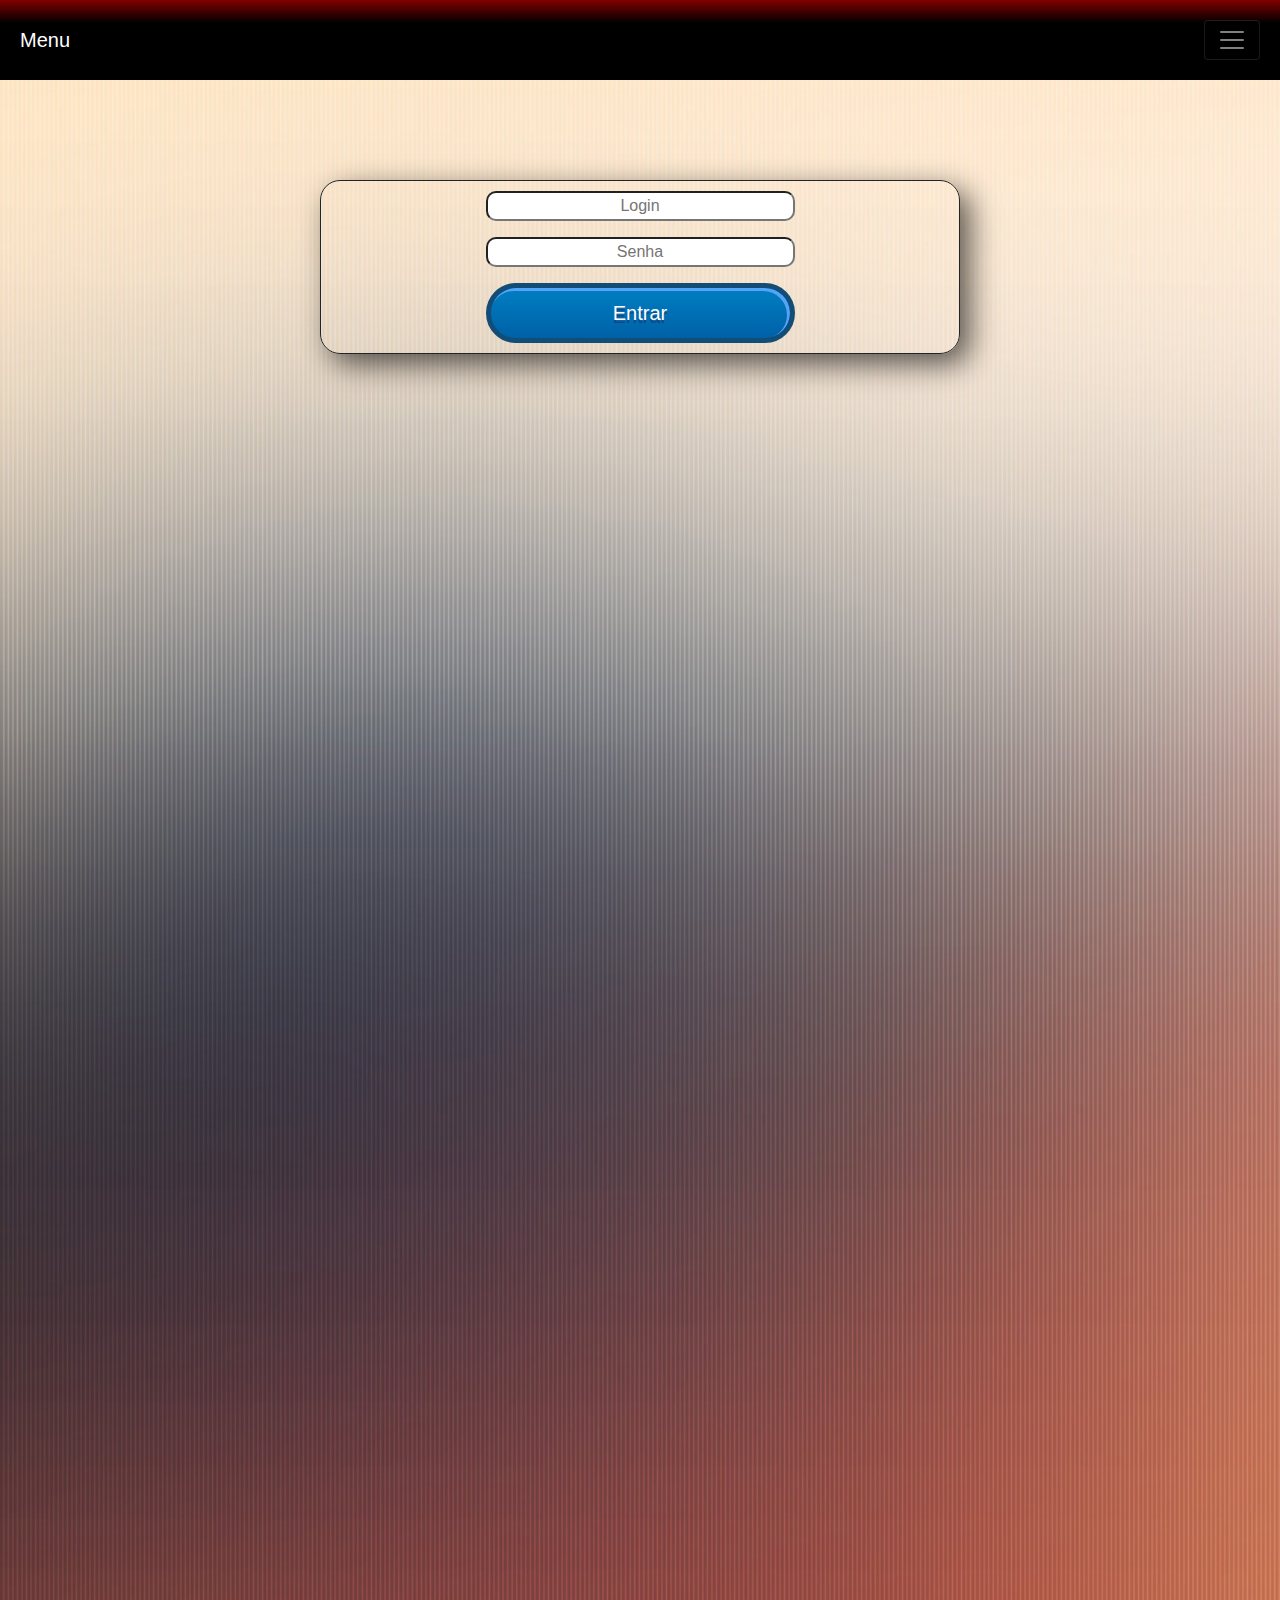
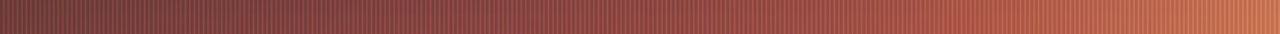
<file: pagina/login.html>
<!doctype html>
<html lang="pt-br">
  <head>
    <!-- Required meta tags -->
    <meta charset="utf-8">
    <meta name="viewport" content="width=device-width, initial-scale=1, shrink-to-fit=no">

    <!-- Bootstrap CSS -->
    <link rel="stylesheet" href="https://stackpath.bootstrapcdn.com/bootstrap/4.3.1/css/bootstrap.min.css" integrity="sha384-ggOyR0iXCbMQv3Xipma34MD+dH/1fQ784/j6cY/iJTQUOhcWr7x9JvoRxT2MZw1T" crossorigin="anonymous">
    <link rel="stylesheet" type="text/css" href="css/style.css">
    <link rel="icon" type="image/png" href="imgs/favicon.ico">

    <title>GEN - Login</title>
  </head>
  <body>
    <div class="container-fluid nav-index">
        <nav class="navbar fixed-top navbar-dark bg-dark menu col-sm-12 col-md-12 col-lg-12 col-xl-12">
          <a class="navbar-brand" data-toggle="collapse" data-target="#navbarNavDropdown" aria-controls="navbarNavDropdown" aria-expanded="false" aria-label="Toggle navigation" href="#">Menu</a>
          <button class="navbar-toggler button-top" type="button" data-toggle="collapse" data-target="#navbarNavDropdown" aria-controls="navbarNavDropdown" aria-expanded="false" aria-label="Toggle navigation">
            <span class="navbar-toggler-icon"></span>
          </button>
          <div class="collapse navbar-collapse" id="navbarNavDropdown">
            <ul class="navbar-nav">
              <li class="nav-item">
                <a class="nav-link" href="index.html">Home<span class="sr-only">(current)</span></a>
              </li>
              <li class="nav-item active">
                <a class="nav-link" href="login.html">Login</a>
              </li>
              <li class="nav-item">
                <a class="nav-link" href="cadastro.html">Cadastrar</a>
              </li>
              <li class="nav-item">
                <a class="nav-link" href="contato.html">Contato</a>
              </li>
              <li class="nav-item">
                <a class="nav-link" href="quem.html">Quem Somos</a>
              </li>
            </ul>
          </div>
        </nav>
        <div class="row">
        <div class="col-sm-3 col-md-3 col-lg-3 col-xl-3"></div>
        <form class="login col-sm-6 col-md-6 col-lg-6 col-xl-6">
          <fieldset>
            <input type="text" name="login" required placeholder="Login"><p></p>
            <input type="text" name="senha" required placeholder="Senha"><p></p>
            <input type="submit" name="logar" class="cadastrar" value="Entrar">
          </fieldset>
        </form>
        <div class="col-sm-3 col-md-3 col-lg-3 col-xl-3"></div>
        </div>
    </div>
    

    <!-- Optional JavaScript -->
    <!-- jQuery first, then Popper.js, then Bootstrap JS -->
    <script src="https://code.jquery.com/jquery-3.3.1.slim.min.js" integrity="sha384-q8i/X+965DzO0rT7abK41JStQIAqVgRVzpbzo5smXKp4YfRvH+8abtTE1Pi6jizo" crossorigin="anonymous"></script>
    <script src="https://cdnjs.cloudflare.com/ajax/libs/popper.js/1.14.7/umd/popper.min.js" integrity="sha384-UO2eT0CpHqdSJQ6hJty5KVphtPhzWj9WO1clHTMGa3JDZwrnQq4sF86dIHNDz0W1" crossorigin="anonymous"></script>
    <script src="https://stackpath.bootstrapcdn.com/bootstrap/4.3.1/js/bootstrap.min.js" integrity="sha384-JjSmVgyd0p3pXB1rRibZUAYoIIy6OrQ6VrjIEaFf/nJGzIxFDsf4x0xIM+B07jRM" crossorigin="anonymous"></script>
  </body>
</html>
</file>
<file: css/style.css>
.menu{
background: rgb(0,0,0);
background: linear-gradient(0deg, rgba(0,0,0,1) 71%, rgba(129,0,0,1) 100%);
	width: 100%;
	margin: 0 auto;
	padding: 20px; 
}
.button-top{
	background: rgb(2,0,36);
	background: -webkit-linear-gradient(bottom, rgba(2,0,36,0) 0%, rgba(0,0,0,0.835171568627451) 100%);
	background: -o-linear-gradient(bottom, rgba(2,0,36,0) 0%, rgba(0,0,0,0.835171568627451) 100%);
	background: linear-gradient(to top, rgba(2,0,36,0) 0%, rgba(0,0,0,0.835171568627451) 100%);
}
body{
	background-image: url("../imgs/bg.jpg");
	margin: 0 auto;
	height: 100%;
	background-size: cover;
}
.carousel{
	margin-top: 60px;
	text-align: center;
}
img{
	max-width: 1200px;
	max-height: 600px;
	margin: 0 auto;
	text-align: center;	
}
.nav-index{
	margin-top: 40px;
}
.topo{
	border-radius: 20px;
	margin-top: 20px;
	border:10px outset #ce2e2e;
	padding: 30px;
	width: 100%;
	text-align: center;
	-webkit-box-shadow: 7px 7px 20px 4px rgba(0,0,0,0.8);
	-moz-box-shadow: 7px 7px 20px 4px rgba(0,0,0,0.8);
	box-shadow: 7px 7px 20px 4px rgba(0,0,0,0.8);
	background-color: #FFF;
}
.logo{
	max-height: 150px;
	max-width: 150px;
}
.carroimg{
	min-height: 20%;
}
.textcarro{
	background: rgb(0,0,0);
	background: -webkit-linear-gradient(bottom, rgba(0,0,0,0.4) 0%, rgba(0,0,0,0.4) 100%);
	background: -o-linear-gradient(bottom, rgba(0,0,0,0.4) 0%, rgba(0,0,0,0.4) 100%);
	background: linear-gradient(to top, rgba(0,0,0,0.4) 0%, rgba(0,0,0,0.4) 100%);
}
.cad{
	margin-top: 50px;
	margin-bottom: 30px;
	text-align: center;
	width: 80%;
	display: inline-block;
	flex-grow: 2;
}
select{
	width: 50%;
	text-align: center;
}
option{
	width: 50%;
	text-align: center;
}
input{
	border-radius: 10px;
	text-align: center;
}
.cadastrar {
	-moz-box-shadow:inset -2px 2px 0px 1px #54a3f7;
	-webkit-box-shadow:inset -2px 2px 0px 1px #54a3f7;
	box-shadow:inset -2px 2px 0px 1px #54a3f7;
	background:-webkit-gradient(linear, left top, left bottom, color-stop(0.05, #007dc1), color-stop(1, #0061a7));
	background:-moz-linear-gradient(top, #007dc1 5%, #0061a7 100%);
	background:-webkit-linear-gradient(top, #007dc1 5%, #0061a7 100%);
	background:-o-linear-gradient(top, #007dc1 5%, #0061a7 100%);
	background:-ms-linear-gradient(top, #007dc1 5%, #0061a7 100%);
	background:linear-gradient(to bottom, #007dc1 5%, #0061a7 100%);
	filter:progid:DXImageTransform.Microsoft.gradient(startColorstr='#007dc1', endColorstr='#0061a7',GradientType=0);
	background-color:#007dc1;
	-moz-border-radius:42px;
	-webkit-border-radius:42px;
	border-radius:42px;
	border:5px solid #124d77;
	display:inline-block;
	cursor:pointer;
	color:#ffffff;
	font-family:Arial;
	font-size:20px;
	padding:10px 20px;
	text-decoration:none;
	text-shadow:0px 3px 0px #154682;
}
.cadastrar:hover {
	background:-webkit-gradient(linear, left top, left bottom, color-stop(0.05, #0061a7), color-stop(1, #007dc1));
	background:-moz-linear-gradient(top, #0061a7 5%, #007dc1 100%);
	background:-webkit-linear-gradient(top, #0061a7 5%, #007dc1 100%);
	background:-o-linear-gradient(top, #0061a7 5%, #007dc1 100%);
	background:-ms-linear-gradient(top, #0061a7 5%, #007dc1 100%);
	background:linear-gradient(to bottom, #0061a7 5%, #007dc1 100%);
	filter:progid:DXImageTransform.Microsoft.gradient(startColorstr='#0061a7', endColorstr='#007dc1',GradientType=0);
	background-color:#0061a7;
}
.cadastrar:active {
	position:relative;
	top:1px;
}
.login{
	margin-top: 140px;
	margin-bottom: 100%;
	border: solid 1px;
	padding: 10px;
	text-align: center;
	display: block;
	-webkit-box-shadow: 10px 10px 30px 0px rgba(0,0,0,0.64);
	-moz-box-shadow: 10px 10px 30px 0px rgba(0,0,0,0.64);
	box-shadow: 10px 10px 30px 0px rgba(0,0,0,0.64);
	border-radius: 20px;
}
.login, input{
	width: 50%;
	flex-grow: 2;
}
.lgndcad{
	font-weight: bold;
	text-decoration: underline
}
.first{
	margin-top: 120px;
}
.ficha{
	flex-grow: 2;
	margin: 0 auto;
	text-align: center;
	margin-top: 20px;
}
li{
	text-align: left;
}
.imgficha{
	max-width: 250px;
	max-height: 250px;
	border-radius: 10%;
}
.dados{
	border-radius: 40px 40px 40px 40px;
	-moz-border-radius: 40px 40px 40px 40px;
	-webkit-border-radius: 40px 40px 40px 40px;
	border: 10px outset #ffffff;
	background-color: #d6d6d6;
	padding-right:5px;
	padding-right:5px;
	padding-top:5px;
	padding-bottom:5px;
}
.titulo{
	border-bottom: solid #a8a8a8 1px;
	color: #000000;
	border-top: solid #a8a8a8 1px;
}
.rubberBand:hover {
  -webkit-animation-name: rubberBand;
  animation-name: rubberBand;
  -webkit-animation-duration: 1s;
  animation-duration: 1s;
  -webkit-animation-fill-mode: both;
  animation-fill-mode: both;
  }
  @-webkit-keyframes rubberBand {
  0% {
  -webkit-transform: scale3d(1, 1, 1);
  transform: scale3d(1, 1, 1);
  }
  30% {
  -webkit-transform: scale3d(1.25, 0.75, 1);
  transform: scale3d(1.25, 0.75, 1);
  }
  40% {
  -webkit-transform: scale3d(0.75, 1.25, 1);
  transform: scale3d(0.75, 1.25, 1);
  }
  50% {
  -webkit-transform: scale3d(1.15, 0.85, 1);
  transform: scale3d(1.15, 0.85, 1);
  }
  65% {
  -webkit-transform: scale3d(.95, 1.05, 1);
  transform: scale3d(.95, 1.05, 1);
  }
  75% {
  -webkit-transform: scale3d(1.05, .95, 1);
  transform: scale3d(1.05, .95, 1);
  }
  100% {
  -webkit-transform: scale3d(1, 1, 1);
  transform: scale3d(1, 1, 1);
  }
  }
  @keyframes rubberBand {
  0% {
  -webkit-transform: scale3d(1, 1, 1);
  transform: scale3d(1, 1, 1);
  }
  30% {
  -webkit-transform: scale3d(1.25, 0.75, 1);
  transform: scale3d(1.25, 0.75, 1);
  }
  40% {
  -webkit-transform: scale3d(0.75, 1.25, 1);
  transform: scale3d(0.75, 1.25, 1);
  }
  50% {
  -webkit-transform: scale3d(1.15, 0.85, 1);
  transform: scale3d(1.15, 0.85, 1);
  }
  65% {
  -webkit-transform: scale3d(.95, 1.05, 1);
  transform: scale3d(.95, 1.05, 1);
  }
  75% {
  -webkit-transform: scale3d(1.05, .95, 1);
  transform: scale3d(1.05, .95, 1);
  }
  100% {
  -webkit-transform: scale3d(1, 1, 1);
  transform: scale3d(1, 1, 1);
  }
  }
</file>
<file: pagina/css/style.css>
.menu{
background: rgb(0,0,0);
background: linear-gradient(0deg, rgba(0,0,0,1) 71%, rgba(129,0,0,1) 100%);
	width: 100%;
	margin: 0 auto;
	padding: 20px; 
}
.button-top{
	background: rgb(2,0,36);
	background: -webkit-linear-gradient(bottom, rgba(2,0,36,0) 0%, rgba(0,0,0,0.835171568627451) 100%);
	background: -o-linear-gradient(bottom, rgba(2,0,36,0) 0%, rgba(0,0,0,0.835171568627451) 100%);
	background: linear-gradient(to top, rgba(2,0,36,0) 0%, rgba(0,0,0,0.835171568627451) 100%);
}
body{
	background-image: url("../imgs/bg.jpg");
	margin: 0 auto;
	height: 100%;
	background-size: cover;
}
.carousel{
	margin-top: 60px;
	text-align: center;
}
img{
	max-width: 1200px;
	max-height: 600px;
	margin: 0 auto;
	text-align: center;	
}
.nav-index{
	margin-top: 40px;
}
.topo{
	border-radius: 20px;
	margin-top: 20px;
	border:10px outset #ce2e2e;
	padding: 30px;
	width: 100%;
	text-align: center;
	-webkit-box-shadow: 7px 7px 20px 4px rgba(0,0,0,0.8);
	-moz-box-shadow: 7px 7px 20px 4px rgba(0,0,0,0.8);
	box-shadow: 7px 7px 20px 4px rgba(0,0,0,0.8);
	background-color: #FFF;
}
.logo{
	max-height: 150px;
	max-width: 150px;
}
.carroimg{
	min-height: 20%;
}
.textcarro{
	background: rgb(0,0,0);
	background: -webkit-linear-gradient(bottom, rgba(0,0,0,0.4) 0%, rgba(0,0,0,0.4) 100%);
	background: -o-linear-gradient(bottom, rgba(0,0,0,0.4) 0%, rgba(0,0,0,0.4) 100%);
	background: linear-gradient(to top, rgba(0,0,0,0.4) 0%, rgba(0,0,0,0.4) 100%);
}
.cad{
	margin-top: 50px;
	margin-bottom: 30px;
	text-align: center;
	width: 80%;
	display: inline-block;
	flex-grow: 2;
}
select{
	width: 50%;
	text-align: center;
}
option{
	width: 50%;
	text-align: center;
}
input{
	border-radius: 10px;
	text-align: center;
}
.cadastrar {
	-moz-box-shadow:inset -2px 2px 0px 1px #54a3f7;
	-webkit-box-shadow:inset -2px 2px 0px 1px #54a3f7;
	box-shadow:inset -2px 2px 0px 1px #54a3f7;
	background:-webkit-gradient(linear, left top, left bottom, color-stop(0.05, #007dc1), color-stop(1, #0061a7));
	background:-moz-linear-gradient(top, #007dc1 5%, #0061a7 100%);
	background:-webkit-linear-gradient(top, #007dc1 5%, #0061a7 100%);
	background:-o-linear-gradient(top, #007dc1 5%, #0061a7 100%);
	background:-ms-linear-gradient(top, #007dc1 5%, #0061a7 100%);
	background:linear-gradient(to bottom, #007dc1 5%, #0061a7 100%);
	filter:progid:DXImageTransform.Microsoft.gradient(startColorstr='#007dc1', endColorstr='#0061a7',GradientType=0);
	background-color:#007dc1;
	-moz-border-radius:42px;
	-webkit-border-radius:42px;
	border-radius:42px;
	border:5px solid #124d77;
	display:inline-block;
	cursor:pointer;
	color:#ffffff;
	font-family:Arial;
	font-size:20px;
	padding:10px 20px;
	text-decoration:none;
	text-shadow:0px 3px 0px #154682;
}
.cadastrar:hover {
	background:-webkit-gradient(linear, left top, left bottom, color-stop(0.05, #0061a7), color-stop(1, #007dc1));
	background:-moz-linear-gradient(top, #0061a7 5%, #007dc1 100%);
	background:-webkit-linear-gradient(top, #0061a7 5%, #007dc1 100%);
	background:-o-linear-gradient(top, #0061a7 5%, #007dc1 100%);
	background:-ms-linear-gradient(top, #0061a7 5%, #007dc1 100%);
	background:linear-gradient(to bottom, #0061a7 5%, #007dc1 100%);
	filter:progid:DXImageTransform.Microsoft.gradient(startColorstr='#0061a7', endColorstr='#007dc1',GradientType=0);
	background-color:#0061a7;
}
.cadastrar:active {
	position:relative;
	top:1px;
}
.login{
	margin-top: 140px;
	margin-bottom: 100%;
	border: solid 1px;
	padding: 10px;
	text-align: center;
	display: block;
	-webkit-box-shadow: 10px 10px 30px 0px rgba(0,0,0,0.64);
	-moz-box-shadow: 10px 10px 30px 0px rgba(0,0,0,0.64);
	box-shadow: 10px 10px 30px 0px rgba(0,0,0,0.64);
	border-radius: 20px;
}
.login, input{
	width: 50%;
	flex-grow: 2;
}
.lgndcad{
	font-weight: bold;
	text-decoration: underline
}
</file>
